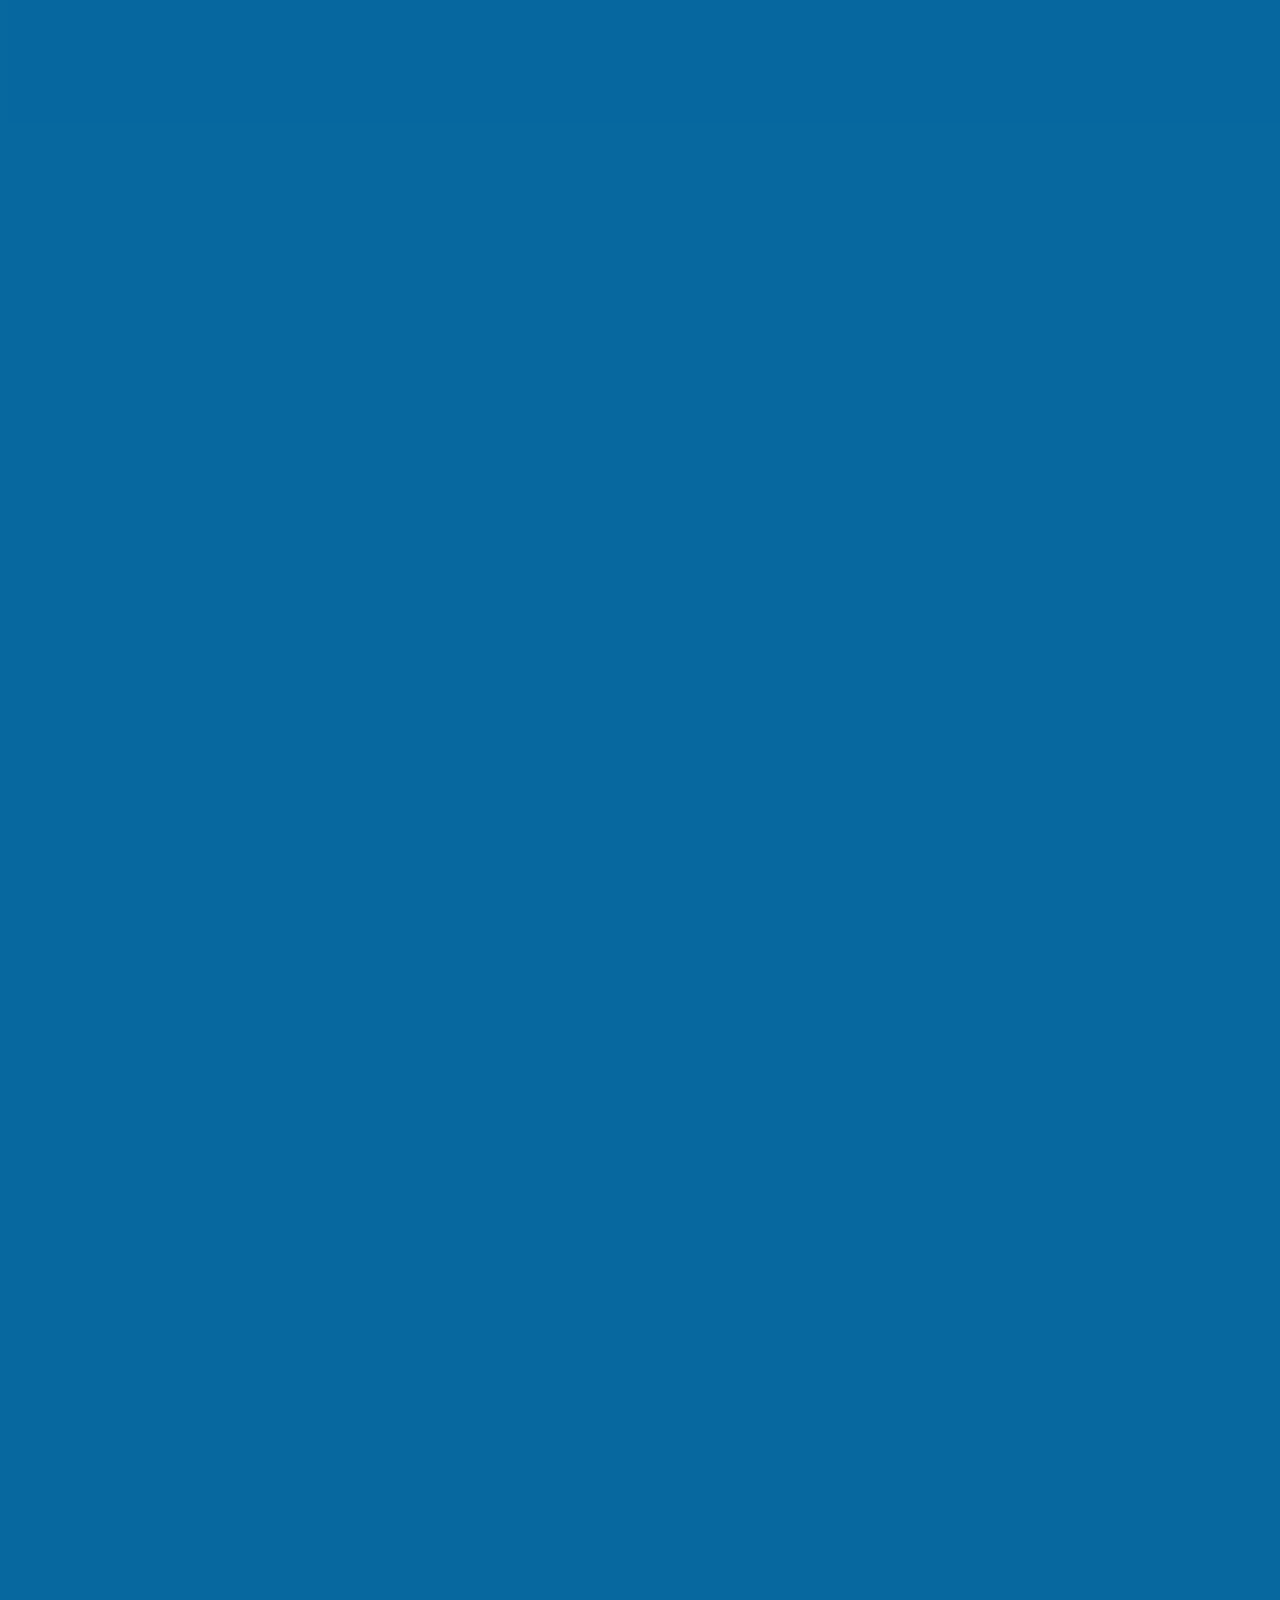
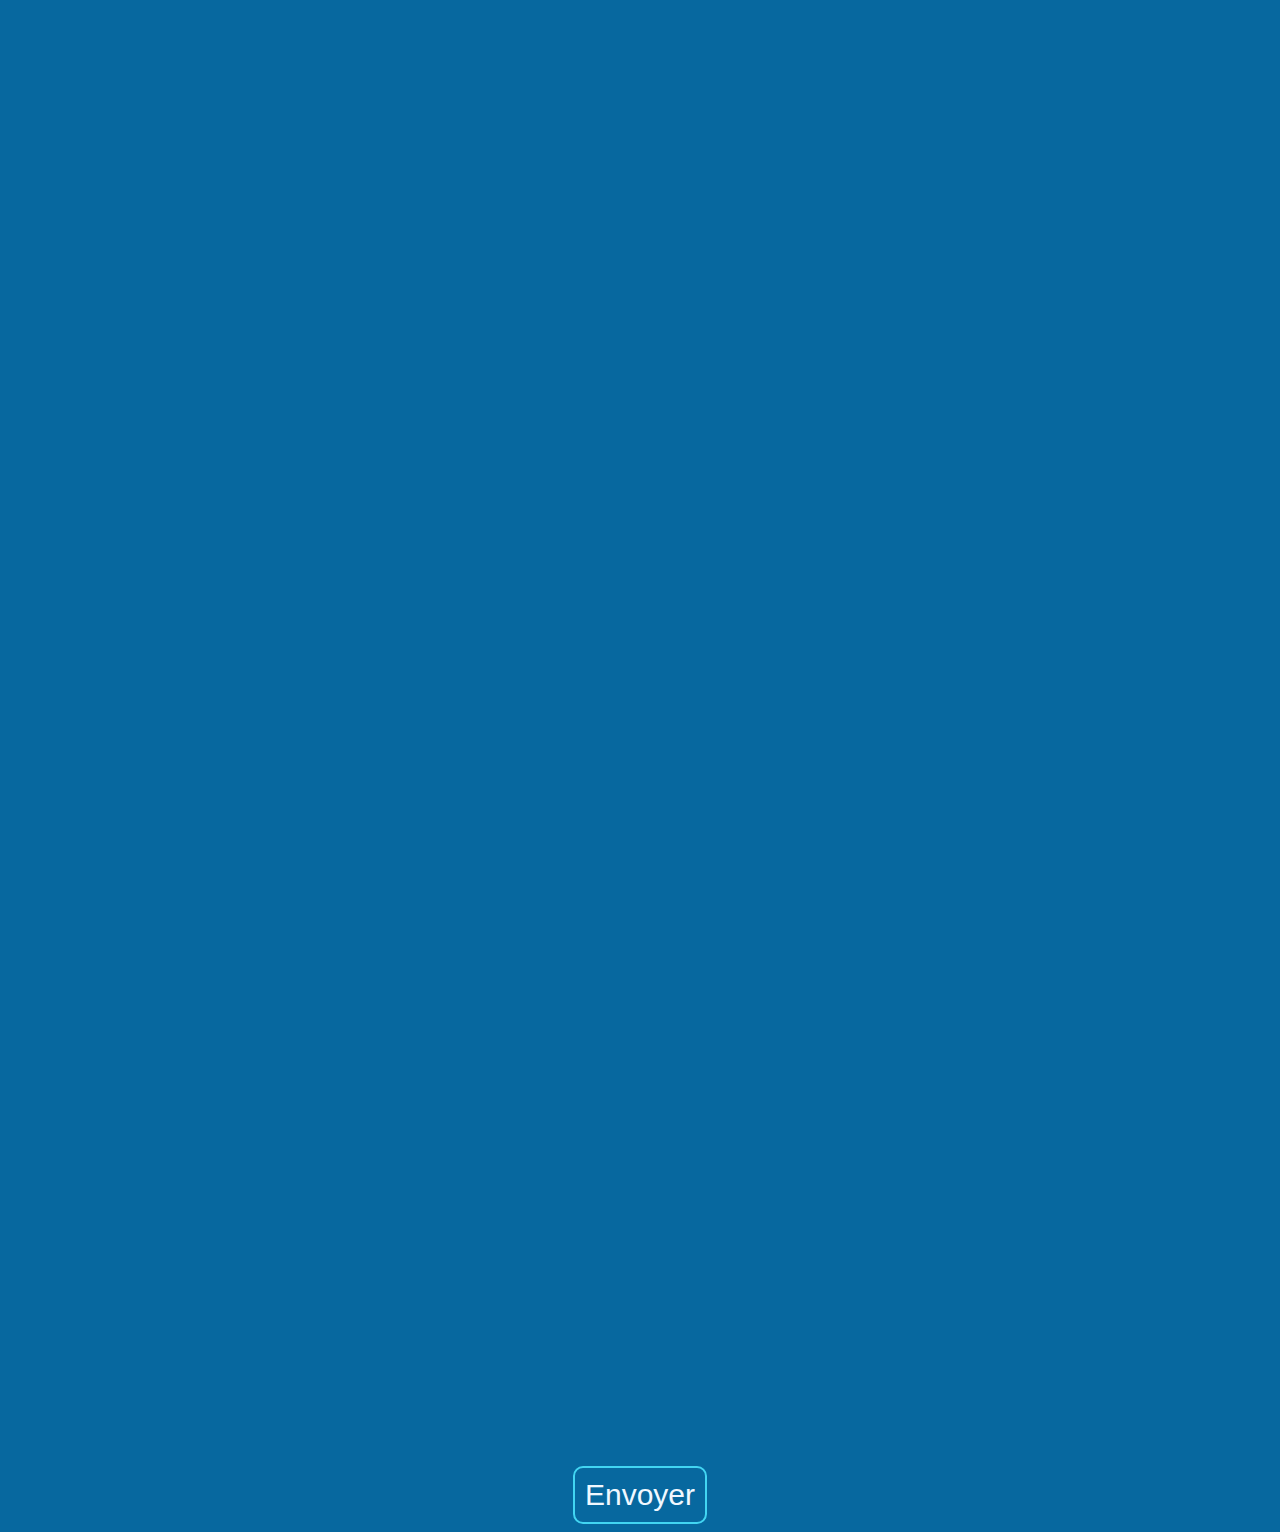
<file: index.html>
<!DOCTYPE html>
<html lang="fr">

<head>
    <meta charset="UTF-8">
    <meta name="viewport" content="width=device-width, initial-scale=1.0">
    <meta property="og:type" content="website">
    <meta property="og:url" content="https://www.galitan.tk/">
    <meta property="og:title" content="Galitan | Développeur Web">
    <meta name="og:description"
        content="Besoin d'un Site Internet ou d'un Bot Discord pour vos services ? N'hésitez plus !">
    <meta property="og:image" content="https://galitan.000webhostapp.com/images/logo.png">
    <title>Galitan | Développeur Web</title>
    <link rel="icon" href="images/logo.png">
    <link rel='stylesheet' href='css/base.css'>
    <link rel='stylesheet' href='css/header.css'>
    <link rel='stylesheet' href='css/content.css'>
</head>

<body>
    <div class="navbar">
        <div class="logo">
            <img src="images/logo.png">
            <h1><span class="remove">G</span>alitan</h1>
        </div>
        <div class="items">
            <a class="navbar-item" id="services" onclick="scrollView(this.id);">Services</a>
            <a class="navbar-item" id="about" onclick="scrollView(this.id);">À propos</a>
            <a class="navbar-item" id="projects" onclick="scrollView(this.id);">Mes projets</a>
            <a class="navbar-item" id="contact" onclick="scrollView(this.id);">Me contacter</a>
        </div>
    </div>
    <div class="content">
        <div class="preambule">
            <h1 class="blue">Galitan</h1>
            <h3>Développeur <span class="blue">Web</span></h1>
                <br>
                <p>Besoin d'un Site Internet ou d'un Bot Discord pour vos services ?</p>
                <p class="blue">N'hésitez plus !</p>
        </div>
        <div class="categories">
            <div class="services">
                <h2 style="animation-delay: 1s;">Services</h2>
                <div class="content">
                    <a class="service" onclick="scrollView('contact');" style="animation-delay: 1.3s;">
                        <img src="images/website.png">
                        <h3 class="blue">Développement Web</h3>
                        <p>Création de <span class="blue">Site vitrine</span>, selon vos choix, afin de <span
                                class="blue">mettre en avant</span> vos services.</p>
                    </a>
                    <a class="service" onclick="scrollView('contact');" style="animation-delay: 1.5s;">
                        <img src="images/discord.png">
                        <h3 class="blue">Bot Discord</h3>
                        <p>Création de <span class="blue">Bot Discord</span>, selon vos choix, afin d'<span
                                class="blue">automatiser</span> votre serveur et de le rendre <span
                                class="blue">unique</span>.</p>
                    </a>
                    <a class="service" onclick="scrollView('contact');" style="animation-delay: 1.7s;">
                        <img src="images/application.png">
                        <h3 class="blue">Application WEB Javascript</h3>
                        <p>Création d'<span class="blue">Application WEB en Javascript</span> afin de rendre vos projets
                            ambitieux <span class="blue">possibles</span>.</p>
                    </a>
                </div>
            </div>
            <div class="about">
                <h2 style="animation-delay: 2s;">À propos</h2>
                <div class="content">
                    <p class="presentation">
                        Bonjour, c'est Galitan.<br>
                        <br>
                        Je suis un <span class="blue">développeur web</span> depuis 2018,<br>
                        et j'offre maintenant mes services au publique.<br>
                        Pour moi, chaque <span class="blue">nouveau projet</span> est une source d'<span
                            class="blue">apprentissage</span>...
                    </p>
                    <p class="informations">
                        2007 ❤<br>
                        Web et Node.js 🖥<br>
                        Avancé ⚙
                    </p>
                </div>
                <br>
                <br>
                <h2 style="animation-delay: 3s;">Mon équipe</h2>
                <div class="content">
                    <p class="equip">
                        <span class="blue">Lexa</span> est une équipe <span class="blue">Française</span> de <span
                            class="blue">Développeurs</span>,<br>
                        de <span class="blue">Système Administateurs</span> et de <span
                            class="blue">Graphistes</span>.<br>
                        L'équipe Lexa travaille principalement autour du jeu <span class="blue">Minecraft</span>™.
                    </p>
                    <a href="https://discord.gg/C4uKpK3" target="blank">
                        <img class="lexa" src="images/lexa.png">
                    </a>
                </div>
            </div>
            <div class="projects">
                <h2 style="animation-delay: 4s;">Mes projets</h2>
                <div class="content">
                    <a href="https://discord.gg/GWFzTcN" target="blank">
                        <div class="project" style="animation-delay: 4.3s;">
                            <p>Pala's Fun</p>
                            <img src="images/palas-fun.png">
                        </div>
                    </a>
                    <a href="https://discord.gg/p5bu5grBH8" target="blank">
                        <div class="project" style="animation-delay: 4.6s;">
                            <p>Web colonies</p>
                            <img src="images/web-colonies.png">
                        </div>
                    </a>
                </div>
            </div>
            <div class="contact">
                <h2 style="animation-delay: 0s;">Me contacter</h2>
                <div class="content">
                    <div class="input">
                        <input type="text" id="firstname" required style="animation-delay: 5.2s;">
                        <span>Prénom*</span>
                    </div>
                    <div class="input">
                        <input type="text" id="lastname" required style="animation-delay: 5.4s;">
                        <span>Nom*</span>
                    </div>
                    <div class="input">
                        <input type="text" id="email" required style="animation-delay: 5.6s;">
                        <span>Addresse Mail*</span>
                    </div>
                    <div class="input">
                        <input type="text" id="discord" required style="animation-delay: 5.8s;">
                        <span>Tag Discord</span>
                    </div>
                </div>
                <textarea style="animation-delay: 0s;" id="message"></textarea>
                <br>
                <input type="submit" value="Envoyer" id="submit">
            </div>
        </div>
    </div>
    <script type="text/javascript" src="https://code.jquery.com/jquery-1.9.1.min.js"></script>
    <script src='js/app.js' type="text/javascript"></script>
</body>

</html>
</file>
<file: css/base.css>
body {
    font-family: 'Trebuchet MS';
    color: lightcyan;
    background-color: #07689F;
    font-weight: 600;
}

.blue {
    color: #42D5F2;
}

@keyframes reveal {
    from {
        opacity: 0;
        top: 1%;
    }

    to {
        opacity: 1;
        top: 0%;
    }
}

input:-webkit-autofill,
input:-webkit-autofill:hover, 
input:-webkit-autofill:focus, 
input:-webkit-autofill:active  {
  -webkit-text-fill-color: aliceblue;
  color: aliceblue;
  box-shadow: 0 0 0 30px #07689F inset;
  -webkit-box-shadow: 0 0 0 30px #07689F inset;
}

::-webkit-scrollbar {
    width: 5px;
}
  
::-webkit-scrollbar-track {
    box-shadow: none; 
}

::-webkit-scrollbar-thumb {
    background: #42D5F250; 
    border-radius: 10px;
}

::-webkit-scrollbar-thumb:hover {
    background: #42D5F299; 
}
</file>
<file: css/header.css>
.navbar {
    position: fixed;
    display: flex;
    flex-wrap: wrap;
    top: 0px;
    padding-top: 25px;
    justify-content: space-between;
    width: 100%;
    background: #07679fe1;
    z-index: 10;
}

.navbar .logo {
    position: relative;
    margin-left: 10px;
    animation-name: reveal;
    animation-duration: 1s;
    animation-delay: .3s;
    animation-fill-mode: forwards;
    opacity: 0;
}

.navbar .logo img {
    position: absolute;
    height: 100px;
    border-radius: 50%;
    transition: transform .8s;
}

.navbar .logo:hover img {
    transform: rotate(430deg);
}

.navbar .logo h1 {
    position: relative;
    margin-top: 40px;
    margin-left: 120px;
    font-weight: 1000;
    transition: transform .8s;
}

.navbar .logo:hover h1 {
    transform: translateX(-40px);
}

.navbar .logo h1 .remove {
    transition: opacity .8s;
}

.navbar .logo:hover h1 .remove {
    opacity: 0;
    transition: .8s;
}

.navbar .items {
    position: relative;
    display: flex;
    flex-wrap: wrap;
    float: right;
    justify-content: center;
    font-weight: 600;
    margin-right: 10px;
    margin-top: 40px;
    animation-name: reveal;
    animation-duration: 1s;
    animation-delay: .6s;
    animation-fill-mode: forwards;
    opacity: 0;
}

.navbar .items .navbar-item {
    text-align: center;
    margin-left: 50px;
    margin-right: 50px;
    text-decoration: none;
    background: linear-gradient(180deg, transparent 25%, #40A8C4 25%, #40A8C4 28%, transparent 28%) no-repeat left bottom / 0 100%;
    background-position-y: center;
    transition-duration: .5s;
    transition-property: margin-top, background;
    justify-self: center;
    color: white;
    cursor: pointer;
}

.navbar .items .navbar-item:hover {
    margin-top: -10px;
    background-size: 100% 100%;
    border-top-style: hidden;
}

.navbar .items .active-navbar-item {
    text-align: center;
    margin-left: 50px;
    margin-right: 50px;
    text-decoration: none;
    background: linear-gradient(180deg, transparent 25%, #40A8C4 25%, #40A8C4 28%, transparent 28%) no-repeat left bottom / 0 100%;
    background-position-y: center;
    transition-duration: .5s;
    transition-property: margin-top, background;
    justify-self: center;
    color: white;
    cursor: pointer;
    margin-top: -10px;
    background-size: 100% 100%;
}

.navbar .items .active-navbar-item2 {
    text-align: center;
    margin-left: 50px;
    margin-right: 50px;
    text-decoration: none;
    background: linear-gradient(180deg, transparent 25%, #40A8C4 25%, #40A8C4 28%, transparent 28%) no-repeat left bottom / 0 100%;
    background-position-y: center;
    transition-duration: .5s;
    transition-property: margin-top, background;
    justify-self: center;
    color: white;
    cursor: pointer;
}
</file>
<file: css/content.css>
.content {
    position: relative;
    margin-top: 200px;
    text-align: center;
}

.preambule h1 {
    animation-name: reveal;
    animation-duration: 1s;
    animation-delay: 0s;
    animation-fill-mode: forwards;
    opacity: 0;
}

.preambule h3 {
    animation-name: reveal;
    animation-duration: 1s;
    animation-delay: .1s;
    animation-fill-mode: forwards;
    opacity: 0;
}

.preambule p {
    animation-name: reveal;
    animation-duration: 1s;
    animation-delay: .3s;
    animation-fill-mode: forwards;
    opacity: 0;
}

.categories h2 {
    text-align: left;
    margin-left: 20%;
    text-decoration: solid underline #40A8C4;
    animation-name: reveal;
    animation-fill-mode: forwards;
    animation-duration: 1s;
    opacity: 0;
}

.categories div {
    margin-top: 100px;
}

.categories div .content {
    margin-top: -10px;
    display: flex;
    flex-wrap: wrap;
    justify-content: center;
}

.services .service {
    text-align: center;
    margin: 50px;
    width: 350px;
    padding: 11px;
    background-color: lightcyan;
    color: steelblue;
    border-radius: 10%;
    cursor: pointer;
    box-shadow: 0px 0px 21px 10px rgba(64,168,196,0.7);
    animation-name: reveal;
    animation-fill-mode: forwards;
    animation-duration: 1s;
    opacity: 0;
}

.services .service img {
    height: 200px;
    transition-duration: .5s;
    transition-property: transform, filter;
}

.services .service:hover img {
    transform: translateY(-10px);
    filter: drop-shadow(9px 5px 5px #5b5b5b5b);
}

.about {
    font-size: larger;
}

.about .presentation {
    text-align: left;
    padding-right: 200px;
    animation-name: reveal;
    animation-fill-mode: forwards;
    animation-duration: 1s;
    animation-delay: 2.3s;
    opacity: 0;
}

.about .informations {
    text-align: center;
    float: right;
    animation-name: reveal;
    animation-fill-mode: forwards;
    animation-duration: 1s;
    animation-delay: 2.6s;
    opacity: 0;
}

.about .equip {
    font-size: 22px;
    text-align: left;
    padding-right: 200px;
    animation-name: reveal;
    animation-fill-mode: forwards;
    animation-duration: 1s;
    animation-delay: 3.3s;
    opacity: 0;
}

.about .lexa {
    height: 100px;
    border-radius: 50%;
    transition: .5s;
    animation-name: reveal;
    animation-fill-mode: forwards;
    animation-duration: 1s;
    animation-delay: 3.6s;
    opacity: 0;
}

.about .lexa:hover {
    transform: scale(1.3);
}

.projects .project {
    text-align: center;
    margin: 50px;
    width: 350px;
    padding: 11px;
    padding-top: 0px;
    border-radius: 10%;
    cursor: pointer;
    animation-name: reveal;
    animation-fill-mode: forwards;
    animation-duration: 1s;
    opacity: 0;
}

.projects .project img {
    height: 200px;
    border-radius: 50%;
    transition: .5s;
}

.projects .project:hover img {
    transform: scale(1.3);
}

.projects a {
    color: lightcyan;
    text-decoration: none;
}

.projects .project p {
    font-size: xx-large;
    transition: .5s;
}

.projects .project:hover p {
    transform: translateY(-30px);
}

.contact content {
    display: grid;
    justify-content: space-between;
}

.contact .input {
    font-size: large;
    margin: 50px;
    position: relative;
    animation-name: reveal;
    animation-fill-mode: forwards;
    animation-duration: 1s;
    opacity: 0;
}

.contact textarea {
    background-color: transparent;
    position: relative;
    border: #42D5F2 solid 2px;
    padding: 20px;
    border-radius: 20px;
    outline: none;
    color: aliceblue;
    font-size: medium;
    scroll-snap-type: proximity;
    animation-name: reveal;
    animation-fill-mode: forwards;
    animation-duration: 1s;
    opacity: 0;
    width: 70vw;
    height: 20vw;
    max-width: var(width);
    min-width: var(width);
    max-height: var(height);
    min-height: var(height);
    margin-bottom: 50px;
}

.contact #submit {
    background-color: transparent;
    position: relative;
    border: #42D5F2 solid 2px;
    padding: 10px;
    border-radius: 10px;
    outline: none;
    color: aliceblue;
    font-size: 30px;
    cursor: pointer;
}

.contact .input input,
.contact .input input:focus {
    background-color: transparent;
    border: none;
    position: relative;
    border-bottom: #42D5F2 solid 2px;
    padding-bottom: 3px;
    border-radius: 0;
    outline: none;
    color: aliceblue;
    font-size: medium;
}

.contact span {
    opacity: .5;
    transition: .5s;
    position: absolute;
    margin-left: -198px;
    margin-top: -5px;
    z-index: -1;
}

.contact .input input:focus + span,
.contact .input input:valid + span {
    transform: translateY(-30px);
    opacity: 1;
    font-weight: 500;
}
</file>
